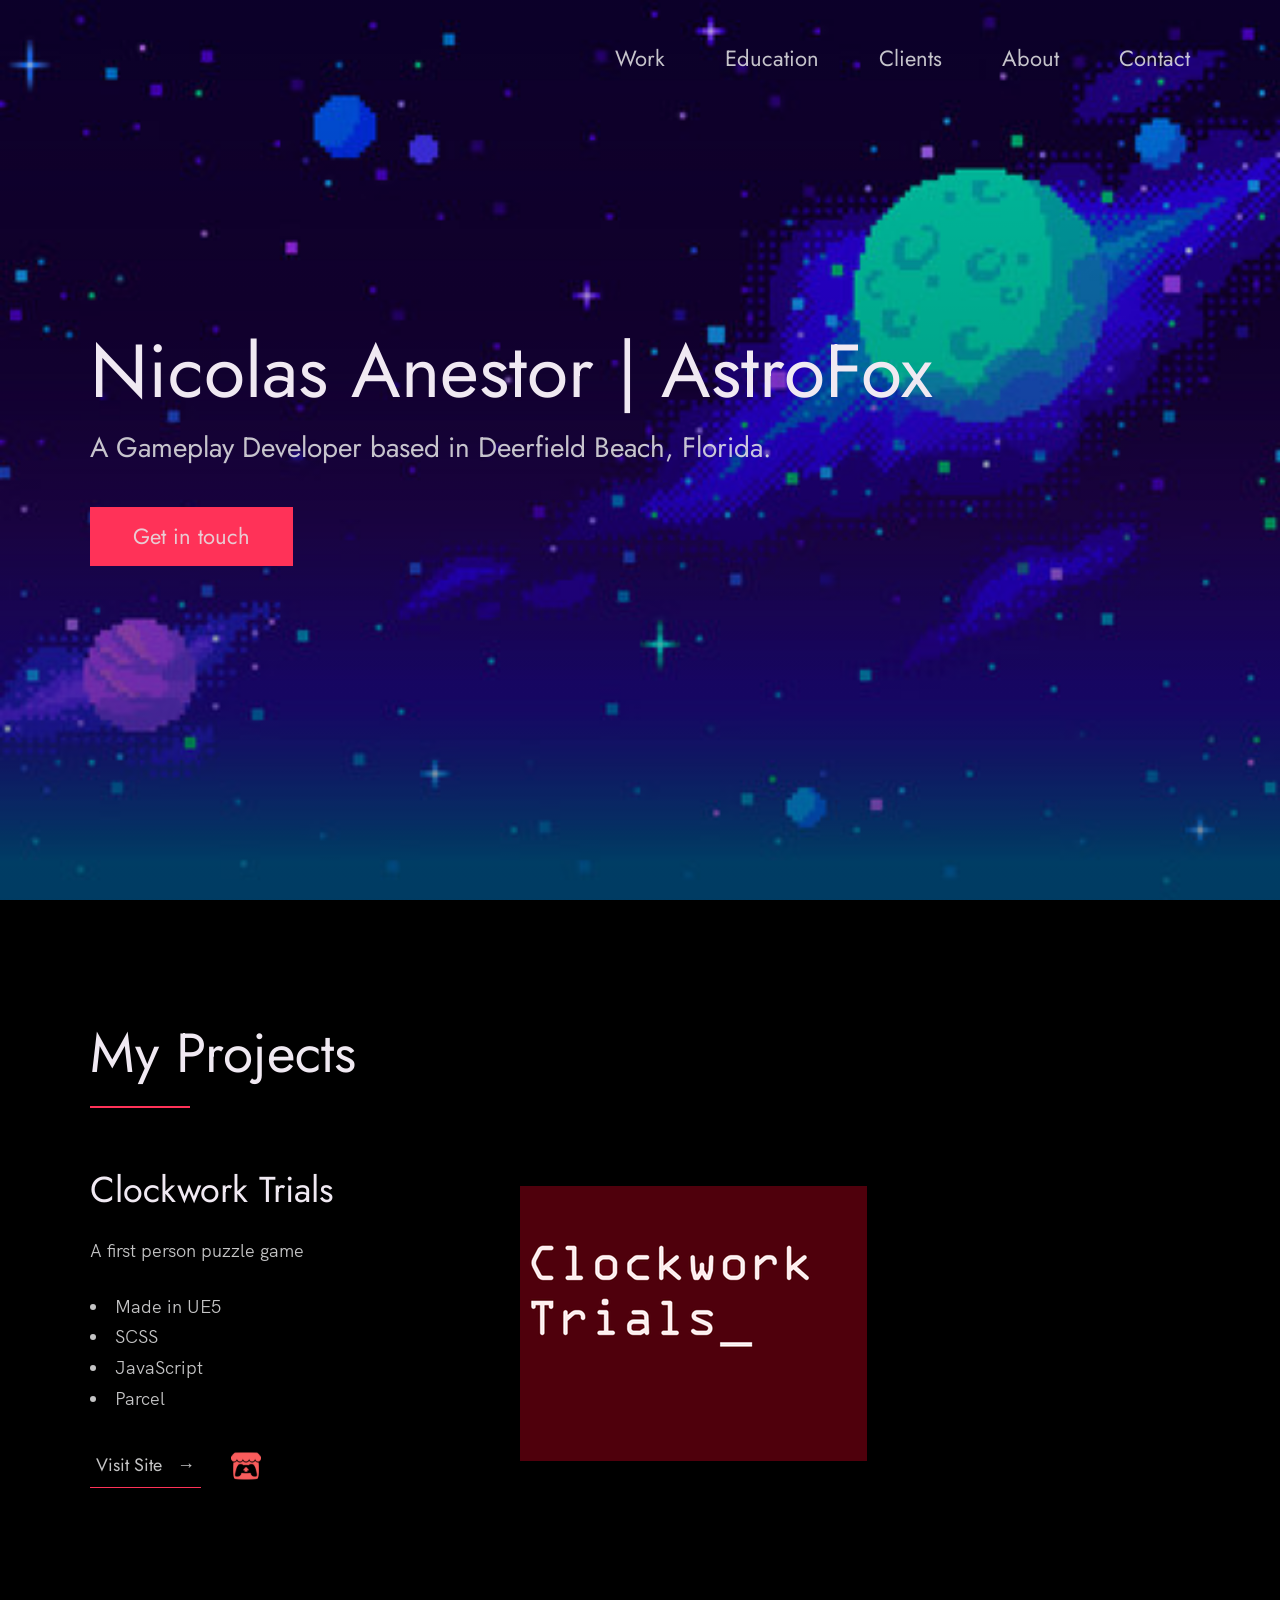
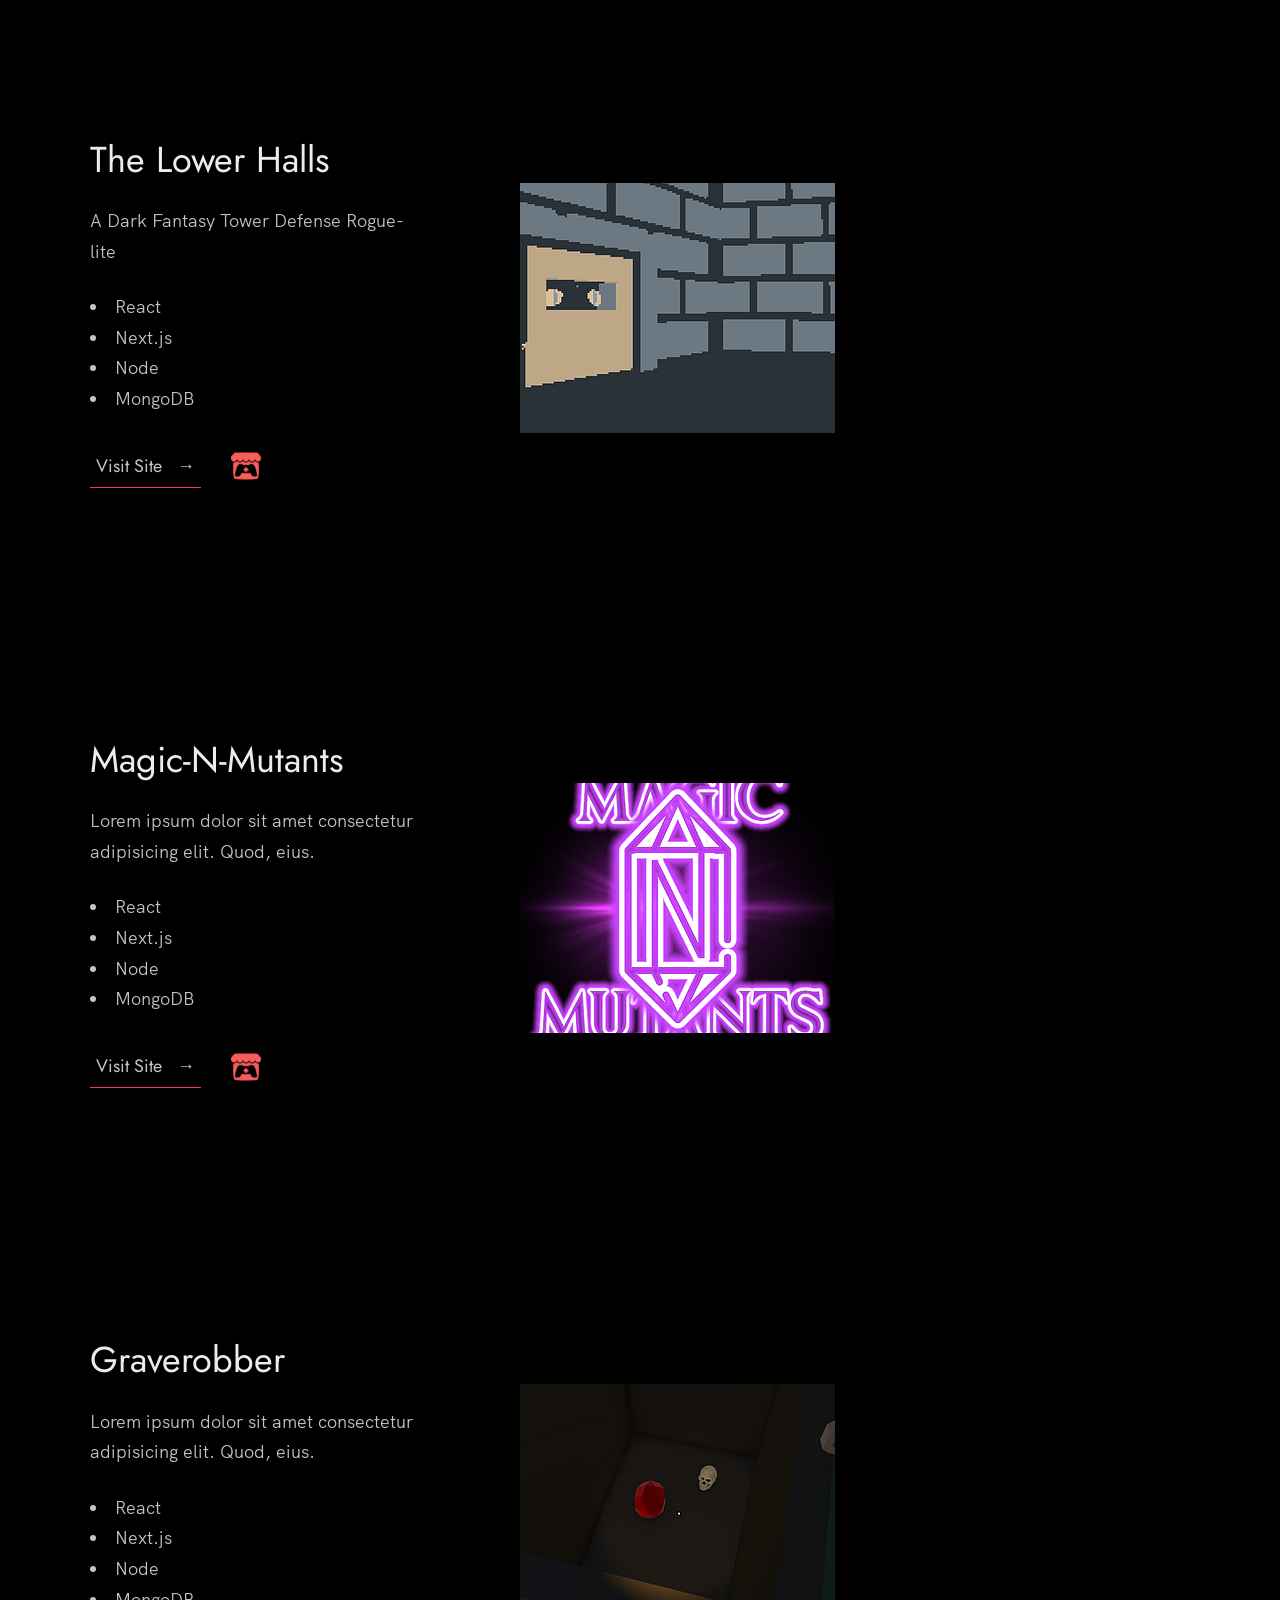
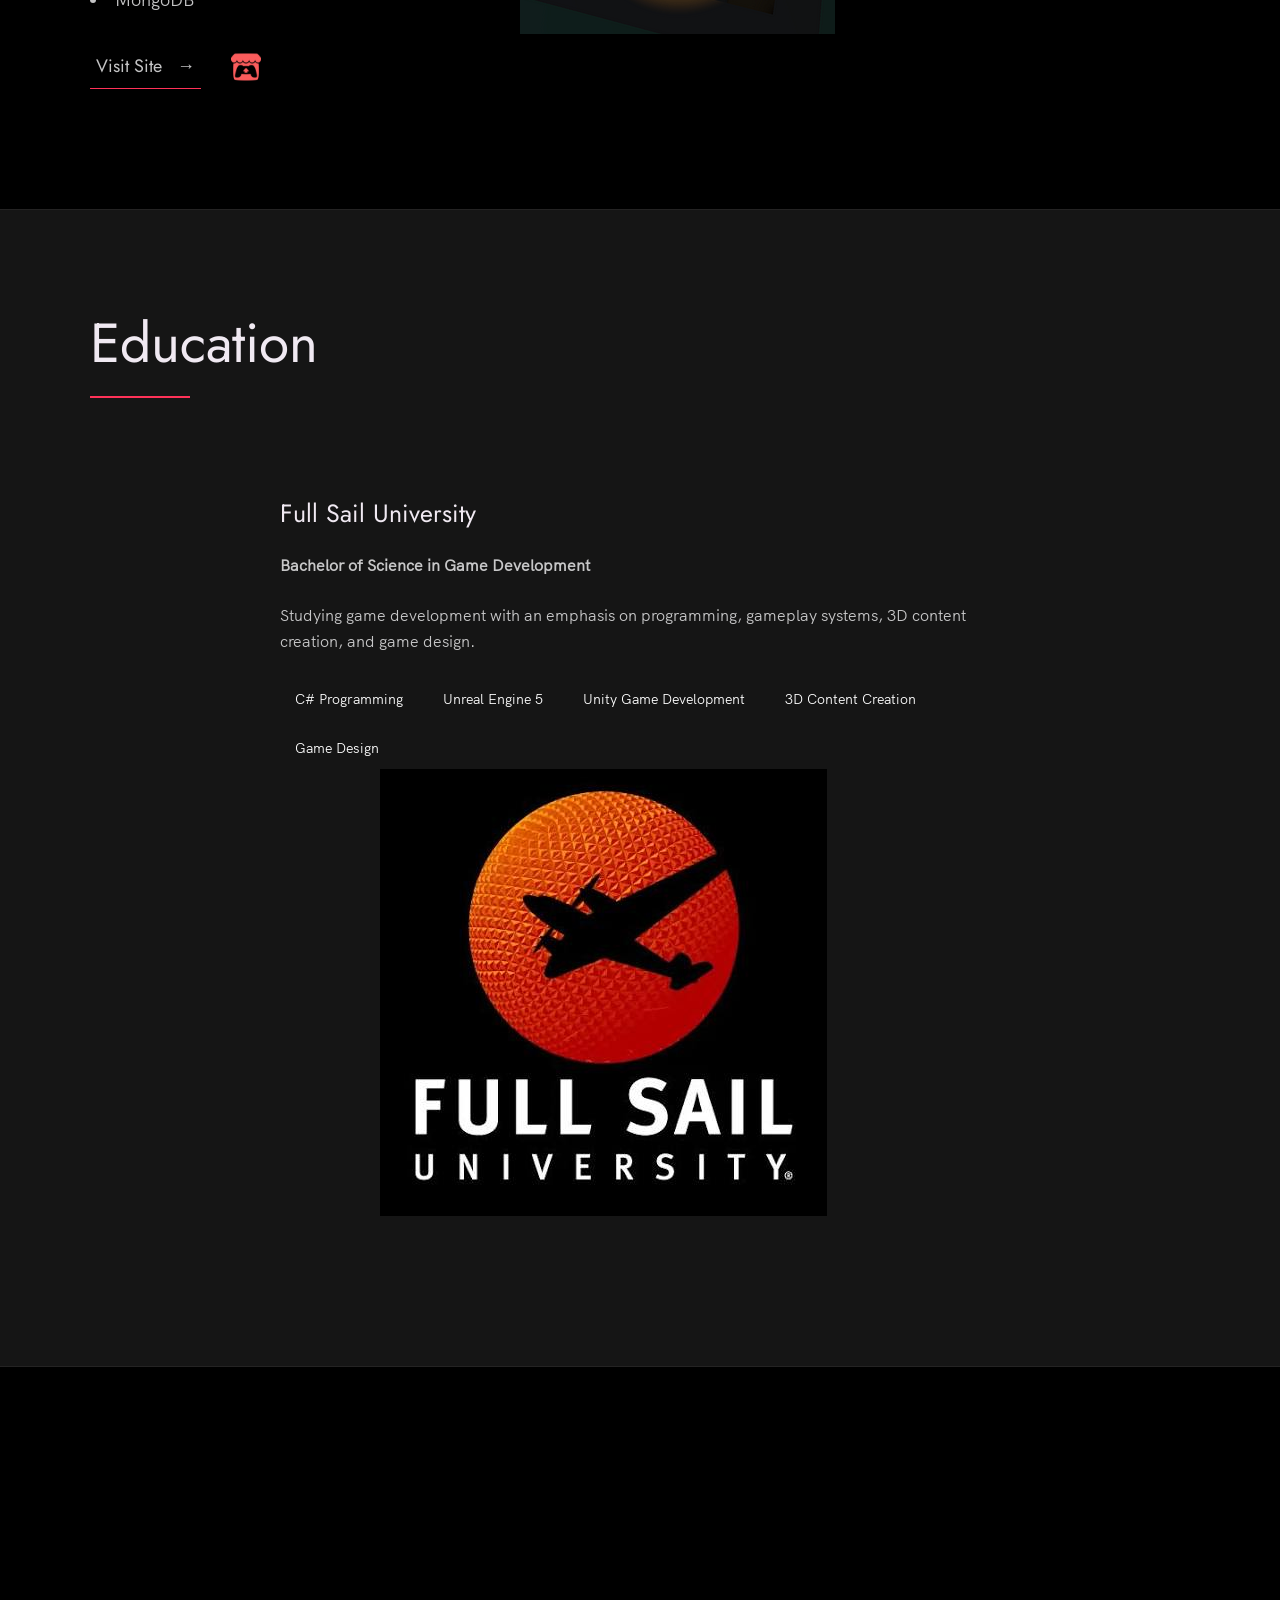
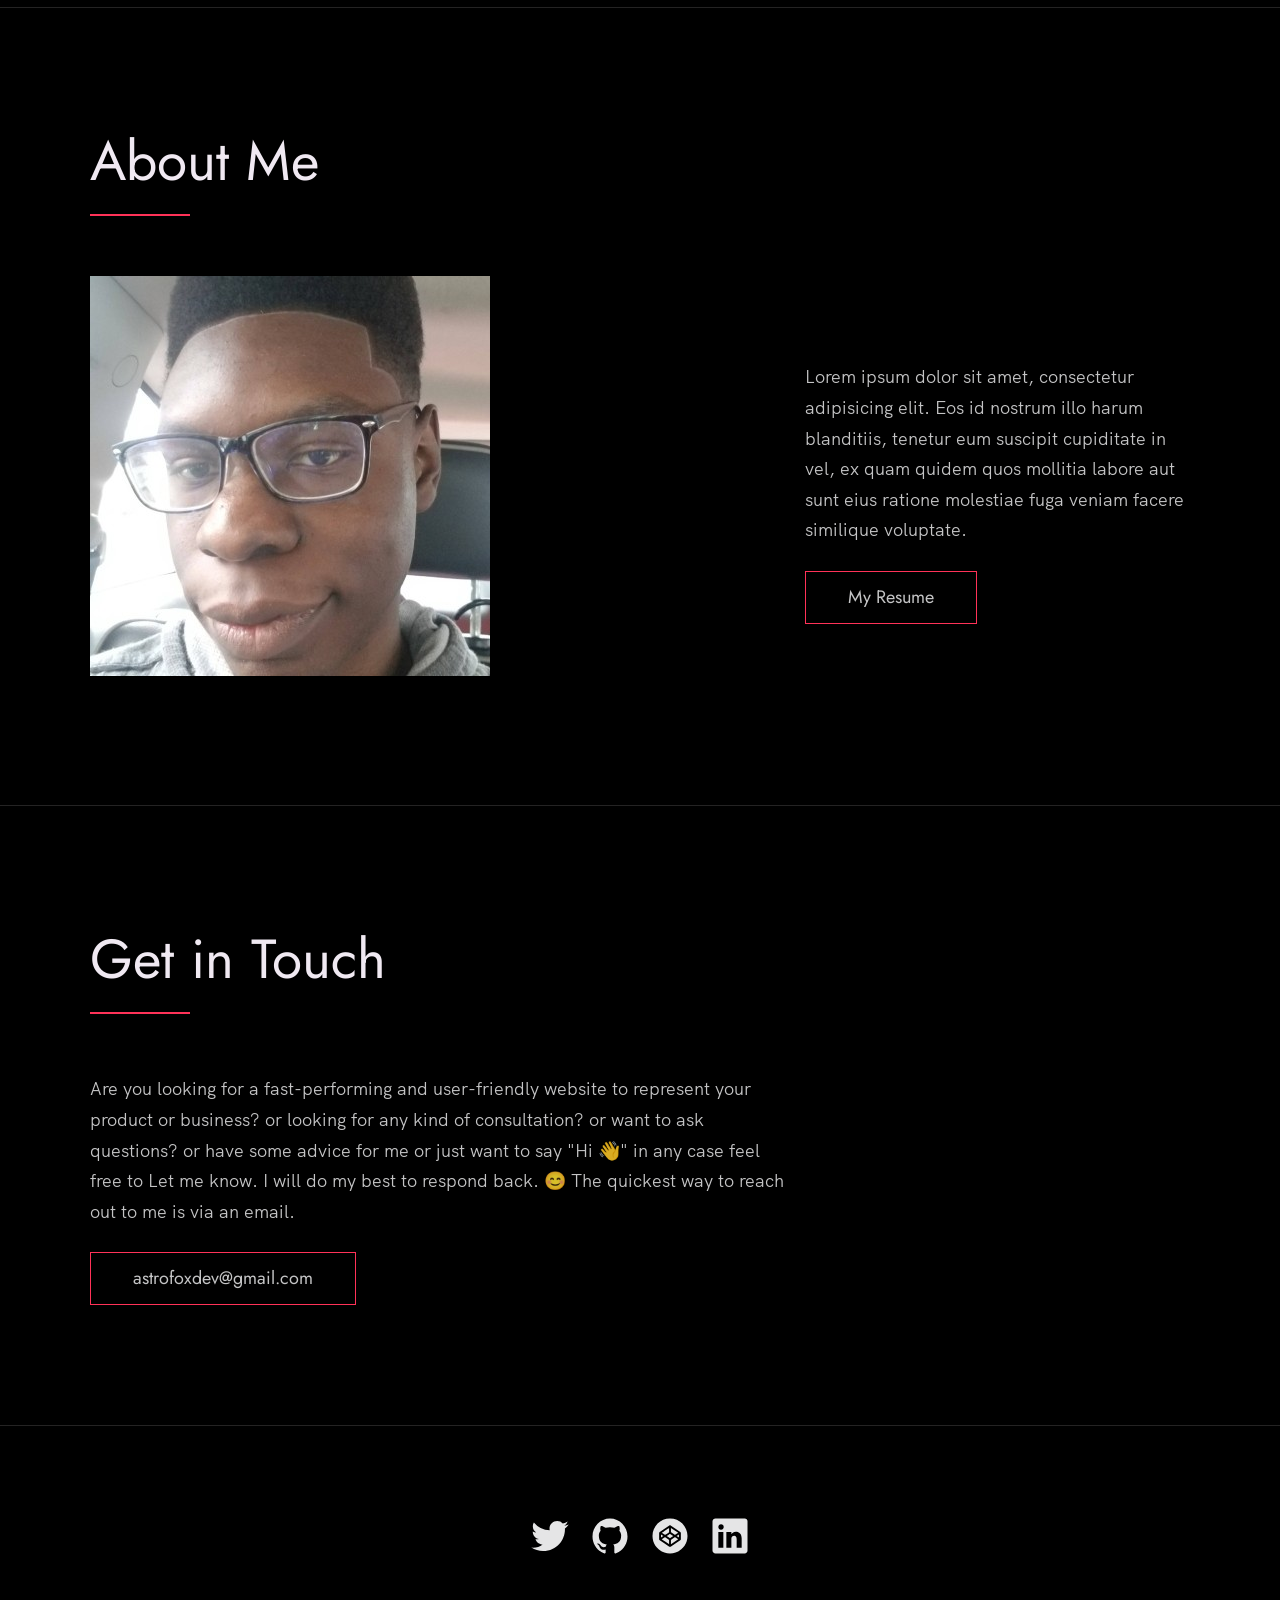
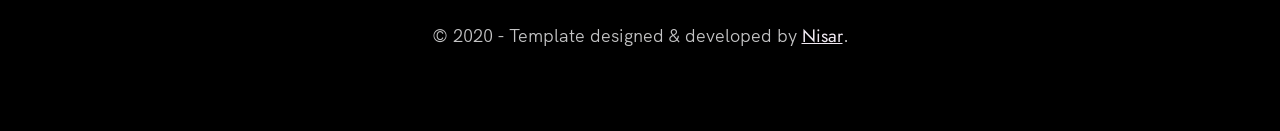
<file: index.html>
<!-- 
  Hello 😊.

  This template is designed and developed by Nisar Hassan Naqvi
  for anyone to use for free or customize the way they like.

  Github Repo: https://github.com/nisarhassan12/portfolio-template/
  My Website: https://nisar.dev

  For business & inquires, contact me => syednisarhassan12@gmail.com
-->

<!--
  Follow the instructions written in comments to create your stunning portfolio
-->

<!DOCTYPE html>
<html lang="en">

<head>
  <meta charset="UTF-8" />
  <meta name="viewport" content="width=device-width, initial-scale=1.0" />
  <link rel="shortcut icon" type="image/png" href="./images/favicon.png" />

  <!-- Put your site title here -->
  <title>
    Nicolas Anestor (AstroFox) Resume Website
  </title>

  <meta name="description" content="Add small description of yourslef.">
  <!-- Add some coding keywords below, Ex: (React, CSS etc) -->
  <meta name="keywords" content="Put your name, skills and some coding keywords" />
  <link rel="stylesheet" href="index.css" />
</head>

<body>

  <!-- ***** Header ***** -->

  <header class="header" role="banner" id="top">
    <div class="row">
      <nav class="nav" role="navigation">
        <ul class="nav__items">
          <li class="nav__item"><a href="#work" class="nav__link">Work</a></li>
          <li class="nav__item"><a href="#education" class="nav__link">Education</a></li>
          <li class="nav__item"><a href="#clients" class="nav__link">Clients</a></li>
          <li class="nav__item">
            <a href="#about" class="nav__link">About</a>
          </li>
          <li class="nav__item">
            <a href="#contact" class="nav__link">Contact</a>
          </li>
        </ul>
      </nav>
    </div>
    <div class="header__text-box row">
      <div class="header__text">
        <h1 class="heading-primary">
          <!-- Replace the following name with your name -->
          <span>Nicolas Anestor | AstroFox</span>
        </h1>
        <!-- Put a small paragraph about yourself -->
        <p>A Gameplay Developer based in Deerfield Beach, Florida.</p>
        <a href="#contact" class="btn btn--pink">Get in touch</a>
      </div>
    </div>
  </header>

  <main role="main">

    <!-- ***** Work ***** -->

    <section class="work" id="work">
      <div class="row">
        <h2>My Projects</h2>
        <div class="work__boxes">

          <!-- Each div with the work__box class is a project. -->

          <div class="work__box">
            <div class="work__text">
              <h3>Clockwork Trials</h3>
              <p>
                A first person puzzle game
              </p>
              <ul class="work__list">
                <li>Made in UE5</li>
                <li>SCSS</li>
                <li>JavaScript</li>
                <li>Parcel</li>
              </ul>

              <div class="work__links">
                <a href="https://keithjanish04.itch.io/clockwork-trials" target="_blank" class="link__text">
                  Visit Site <span>&rarr;</span>
                </a>
                <a href="https://keithjanish04.itch.io/clockwork-trials" title="View Source Code" target="_blank">
                  <img src="./images/itchdotio.png" class="work__code" alt="GitHub">
                </a>
              </div>
            </div>
            <div class="work__image-box">
              <img src="./images/ClockworkTrialsLogo.png" class="work__image" alt="Project 1" />
            </div>
          </div>

          <div class="work__box">
            <div class="work__text">
              <h3>The Lower Halls</h3>
              <p>
                A Dark Fantasy Tower Defense Rogue-lite
              </p>
              <ul class="work__list">
                <li>React</li>
                <li>Next.js</li>
                <li>Node</li>
                <li>MongoDB</li>
              </ul>

              <div class="work__links">
                <a href="https://keithjanish04.itch.io/the-lower-halls" class="link__text">
                  Visit Site <span>&rarr;</span>
                </a>
                <a href="#">
                  <img src="./images/itchdotio.png" class="work__code" title="View Source Code" alt="GitHub">
                </a>
              </div>
            </div>
            <div class="work__image-box">
              <img src="./images/TheLowerHalls.png" class="work__image" alt="Project 1" />
            </div>
          </div>

          <div class="work__box">
            <div class="work__text">
              <h3>Magic-N-Mutants</h3>
              <p>
                Lorem ipsum dolor sit amet consectetur adipisicing elit. Quod,
                eius.
              </p>
              <ul class="work__list">
                <li>React</li>
                <li>Next.js</li>
                <li>Node</li>
                <li>MongoDB</li>
              </ul>

              <div class="work__links">
                <a href="https://snedbad.itch.io/magic-n-mutants" class="link__text">
                  Visit Site <span>&rarr;</span>
                </a>
                <a href="#">
                  <img src="./images/itchdotio.png" class="work__code" title="View Source Code" alt="GitHub">
                </a>
              </div>
            </div>
            <div class="work__image-box">
              <img src="./images/MagicNMutants.png" class="work__image" alt="Project 3" />
            </div>

            
          </div>

          <div class="work__box">
            <div class="work__text">
              <h3>Graverobber</h3>
              <p>
                Lorem ipsum dolor sit amet consectetur adipisicing elit. Quod,
                eius.
              </p>
              <ul class="work__list">
                <li>React</li>
                <li>Next.js</li>
                <li>Node</li>
                <li>MongoDB</li>
              </ul>

              <div class="work__links">
                <a href="https://itch.io/jam/full-sail-university-dotd-jam/rate/3989853" class="link__text">
                  Visit Site <span>&rarr;</span>
                </a>
                <a href="#">
                  <img src="./images/itchdotio.png" class="work__code" title="View Source Code" alt="GitHub">
                </a>
              </div>
            </div>
            <div class="work__image-box">
              <img src="./images/GraveRobber.png" class="work__image" alt="Project 3" />
            </div>

            
          </div>
          
          
        </div>
      </div>
    </section>

    <!-- ***** Education ***** -->

<section class="education" id="education">
  <div class="row">
    <h2>Education</h2>

    <div class="education__box">
      <div class="education__text">
        <h3>Full Sail University</h3>
        <p class="education__degree">
          Bachelor of Science in Game Development
        </p>

        <p>
          Studying game development with an emphasis on programming,
          gameplay systems, 3D content creation, and game design.
        </p>

        <ul class="education__list">
          <li>C# Programming</li>
          <li>Unreal Engine 5</li>
          <li>Unity Game Development</li>
          <li>3D Content Creation</li>
          <li>Game Design</li>
        </ul>
        <div class="work__image-box">
              <img src="./images/FullSailLogo.jpg" class="work__image" alt="Project 3" />
            </div>
      </div>
    </div>
    

  </div>
</section>

    <!-- ***** Clients ***** -->
    
    <section class="client" id="clients">
      <!--
      <div class="row">
        <h2>Clients</h2>
        <div class="client__logos">
          <!-- Add logos of the clients or companies you'have worked with. -->
          <!--img src="./images/ronjones.png" class="client__logo" alt="Company 2" />
          <!img src="./images/goldengrid.png" class="client__logo" alt="Company 3" />
          <!img src="./images/bullseye.png" class="client__logo" alt="Company 1" />
          <!img src="./images/mighty-furnitures.png" class="client__logo" alt="Company 1" />
          <!img src="./images/fastlane.png" class="client__logo" alt="Company 3" />
          <!img src="./images/chippy.png" class="client__logo" alt="Company 1" />
        </div>
      </div>
    -->
    </section>

    <!-- ***** About ***** -->

    <section class="about" id="about">
      <div class="row">
        <h2>About Me</h2>
        <div class="about__content">
          <div class="about__text">
            <!-- Replace the below paragraph with info about yourself -->
            <p>
              Lorem ipsum dolor sit amet, consectetur adipisicing elit. Eos id
              nostrum illo harum blanditiis, tenetur eum suscipit cupiditate
              in vel, ex quam quidem quos mollitia labore aut sunt eius
              ratione molestiae fuga veniam facere similique voluptate.
            </p>
            <!-- Provide a link to your resume -->
            <a href="#" class="btn">My Resume</a>
          </div>

          <div class="about__photo-container">
            <!-- Add a nice photo of yourself -->
            <img class="about__photo" src="./images/NicolasAnestor.jpg" alt="" />
          </div>
        </div>
      </div>
    </section>
  </main>

  <!-- ***** Contact ***** -->

  <section class="contact" id="contact">
    <div class="row">
      <h2>Get in Touch</h2>
      <div class="contact__info">
        <p>
          Are you looking for a fast-performing and user-friendly website to
          represent your product or business? or looking for any kind of
          consultation? or want to ask questions? or have some advice for me
          or just want to say "Hi 👋" in any case feel free to Let me know. I
          will do my best to respond back. 😊 The quickest way to reach out to
          me is via an email.
        </p>
        <!-- Replace the email with yours -->
        <a href="mailto:astrofoxdev@gmail.com" class="btn">astrofoxdev@gmail.com</a>
      </div>
    </div>
  </section>

  <!-- ***** Footer ***** -->

  <footer role="contentinfo" class="footer">
    <div class="row">
      <!-- Update the links to point to your accounts -->
      <ul class="footer__social-links">
        <li class="footer__social-link-item">
          <a href="https://placeholdmon.vercel.app/" title="Link to Twitter Profile">
            <img src="./images/twitter.svg" class="footer__social-image" alt="Twitter">
          </a>
        </li>
        <li class="footer__social-link-item">
          <a href="https://github.com/BrokenFaxMachine" title="Link to Github Profile">
            <img src="./images/github.svg" class="footer__social-image" alt="Github">
          </a>
        </li>
        <li class="footer__social-link-item">
          <a href="https://placeholdmon.vercel.app/" title="Link to Codepen Profile">
            <img src="./images/codepen.svg" class="footer__social-image" alt="Codepen">
          </a>
        </li>
        <li class="footer__social-link-item">
          <a href=https://www.linkedin.com/in/nicolas-anestor-910415341/">
            <img src="./images/linkedin.svg" title="Link to Linkedin Profile" class="footer__social-image" alt="Linkedin">
          </a>
        </li>
      </ul>

      <!-- If you give me some credit by keeping the below paragraph, will be huge for me 😊 Thanks. -->
      <p>
        &copy; 2020 - Template designed & developed by <a href="https://nisar.dev" class="link">Nisar</a>.
      </p>
      <div class="footer__github-buttons">
        <iframe
          src="https://ghbtns.com/github-btn.html?user=nisarhassan12&repo=portfolio-template&type=watch&count=true"
          frameborder="0" scrolling="0" width="170" height="20" title="Watch Portfolio Template on GitHub">
        </iframe>
      </div>
    </div>
  </footer>

  <a href="#top" class="back-to-top" title="Back to Top">
    <img src="./images/arrow-up.svg" alt="Back to Top" class="back-to-top__image"/>
  </a>
  <script src="./index.js"></script>
</body>

</html>
</file>
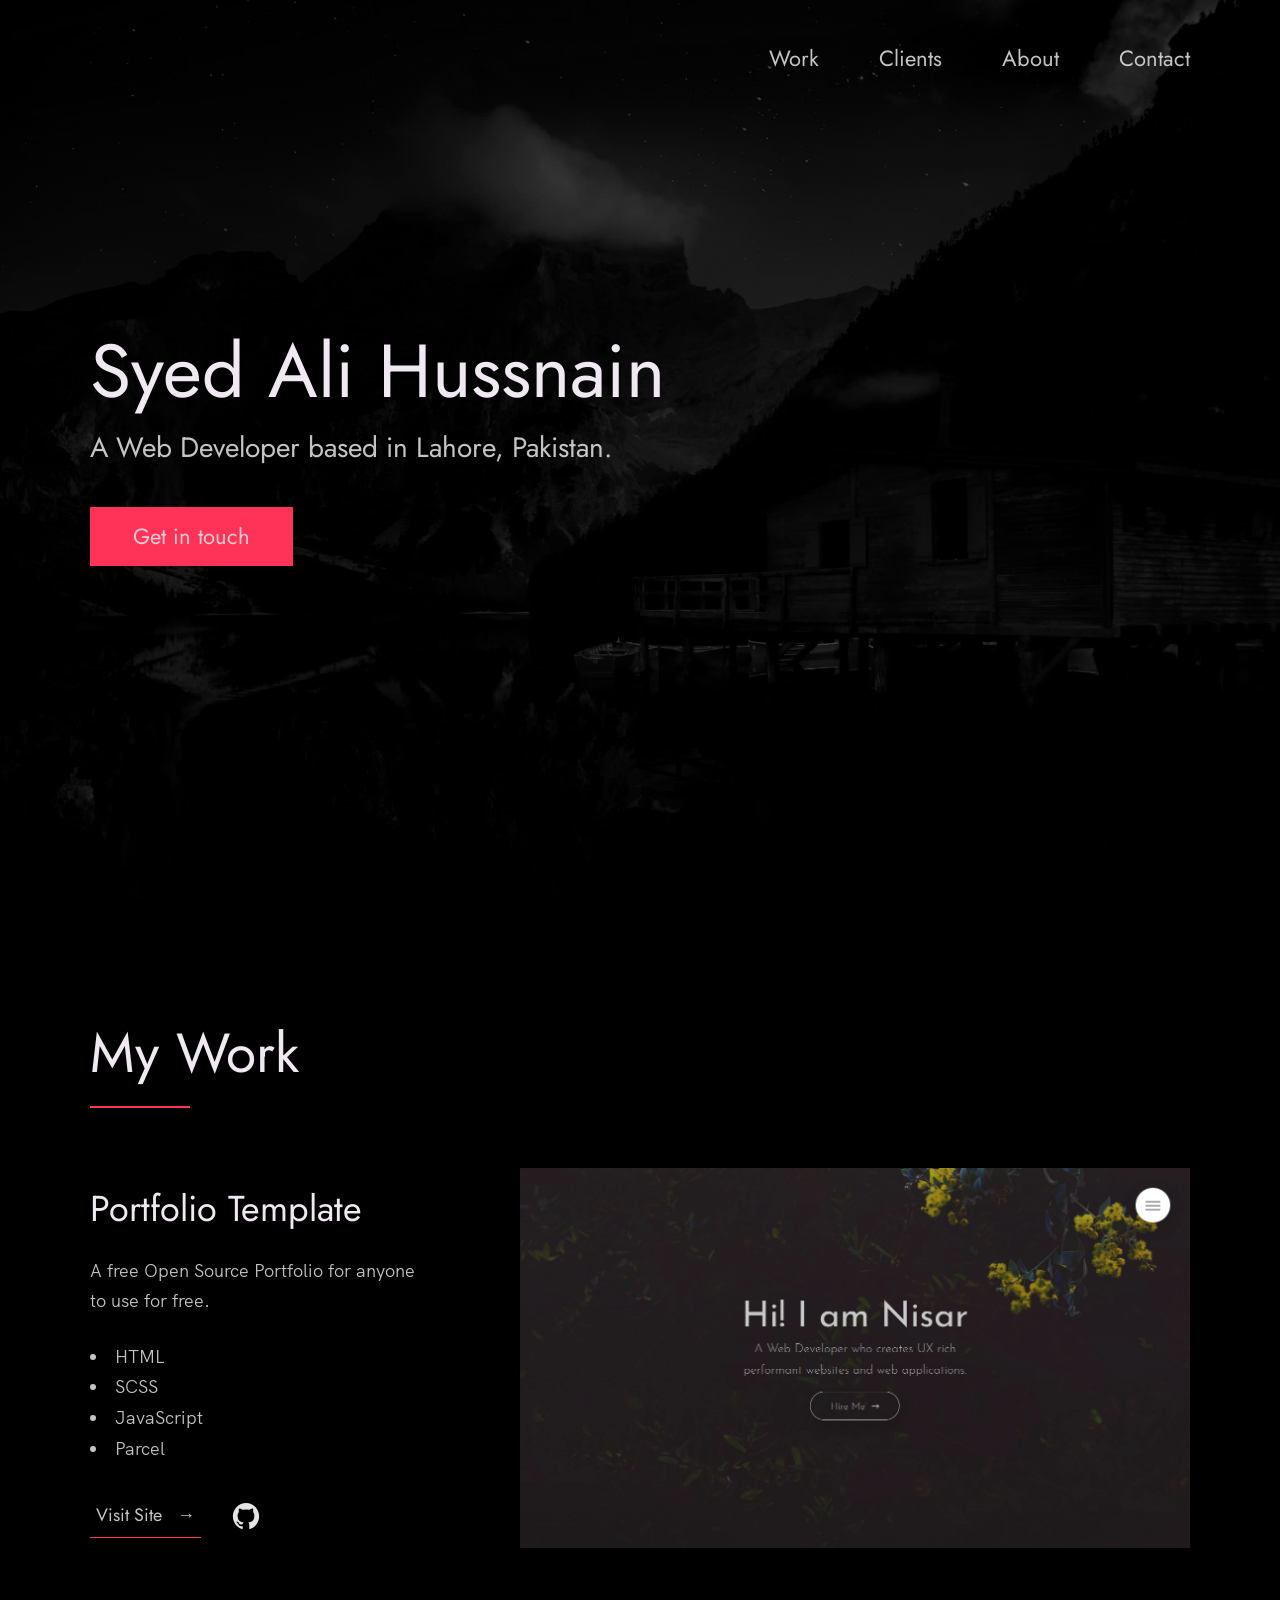
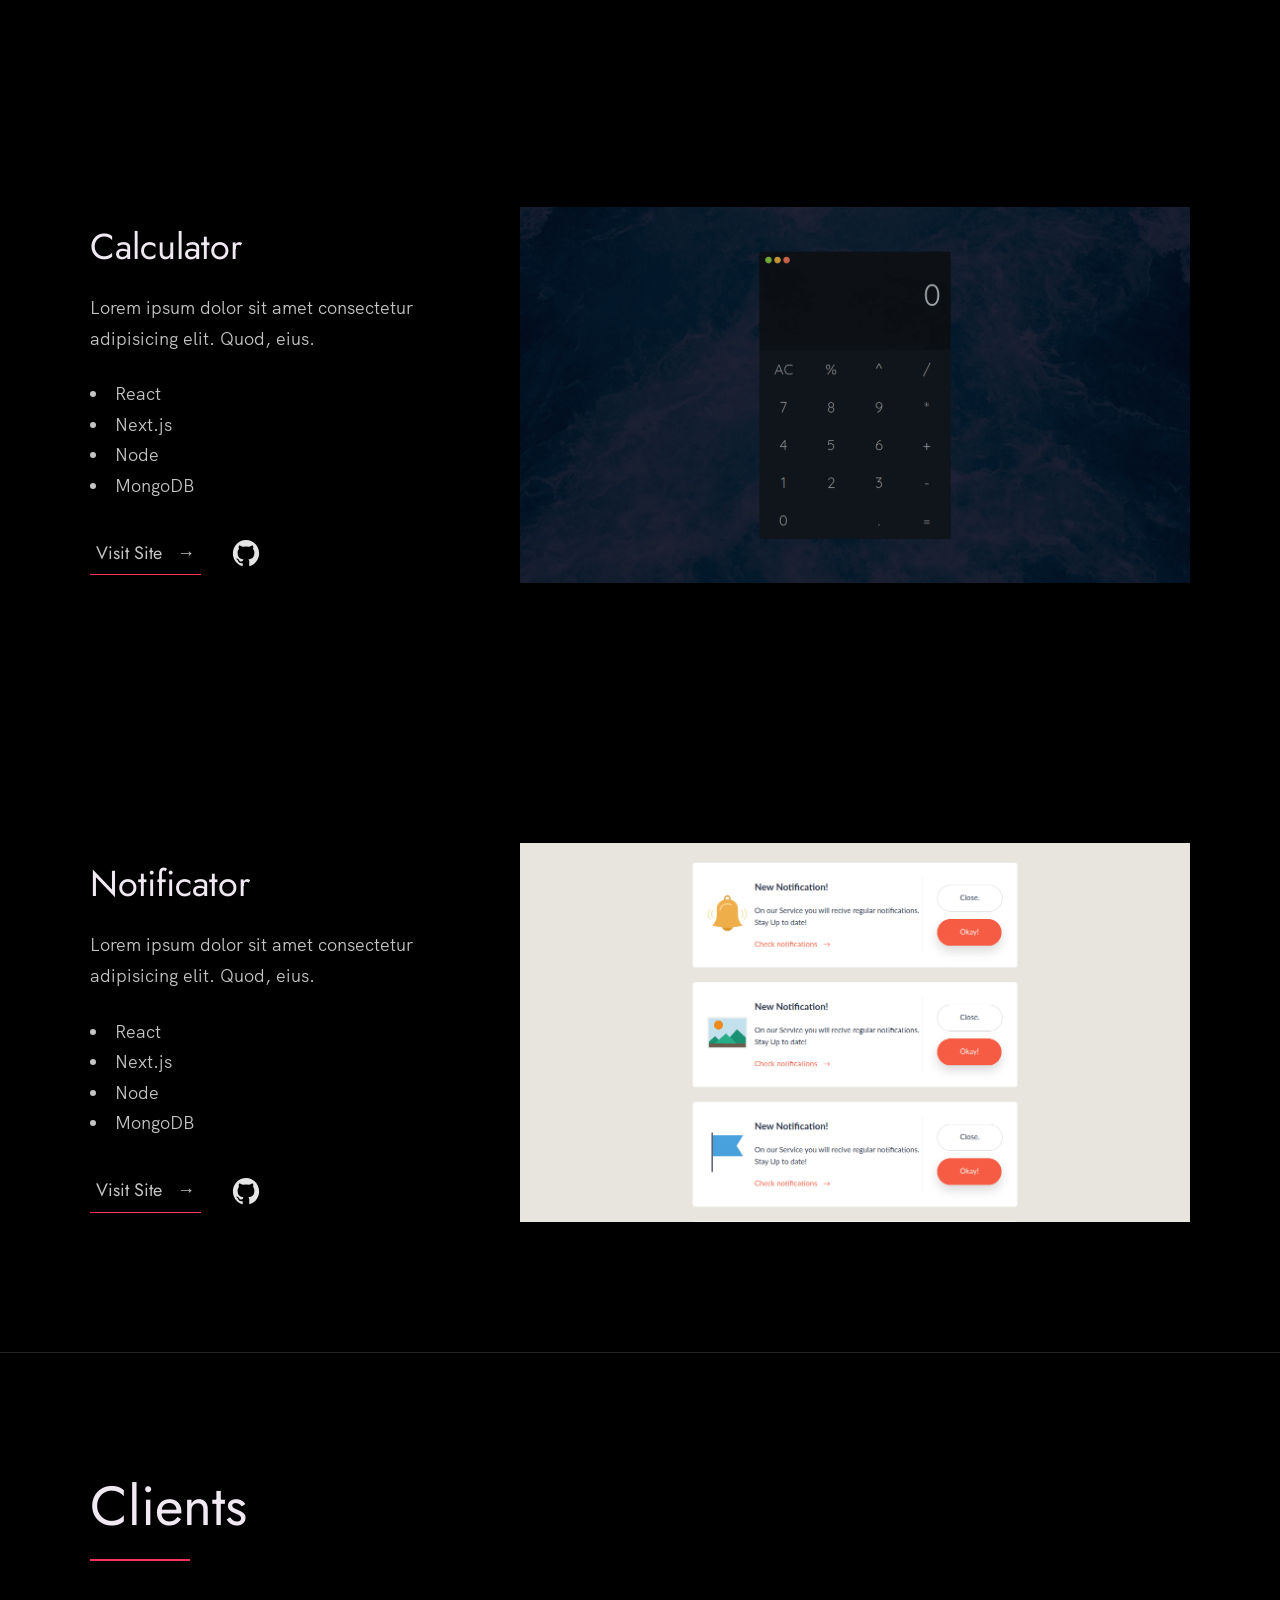
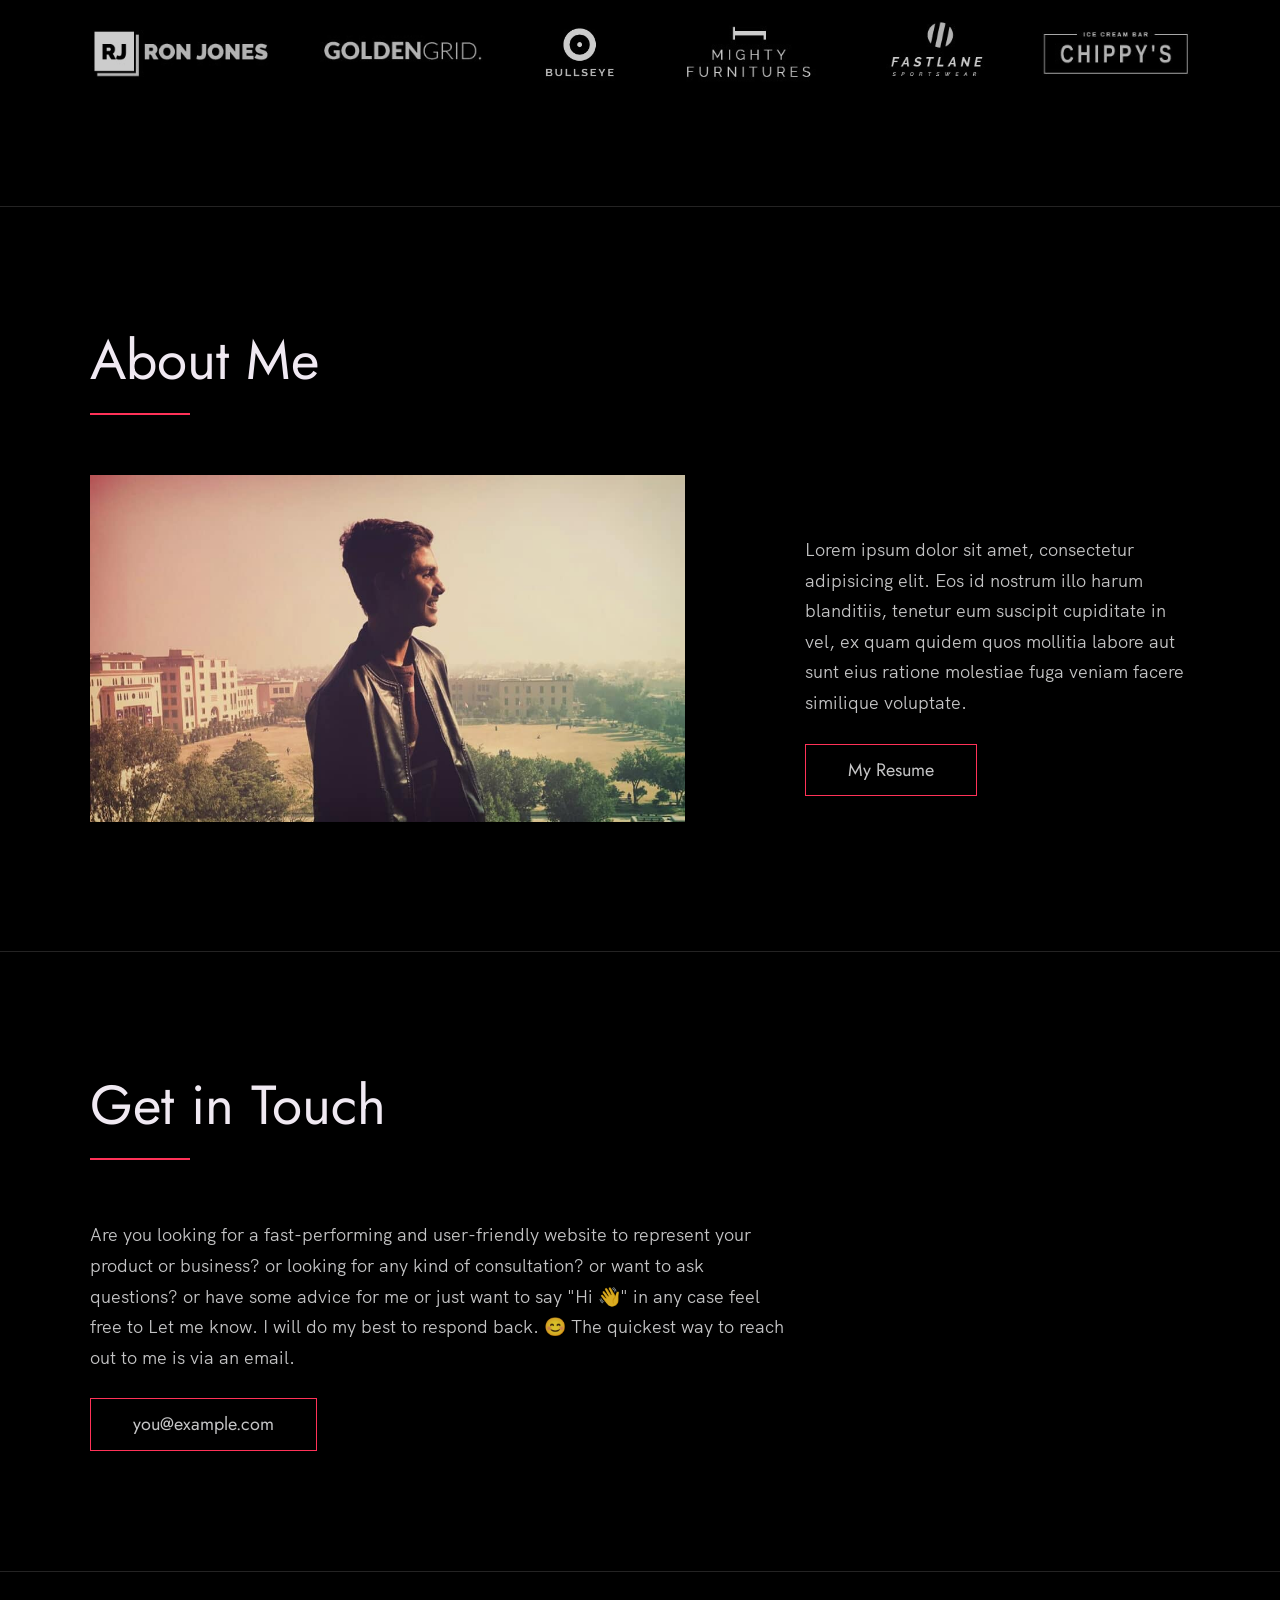
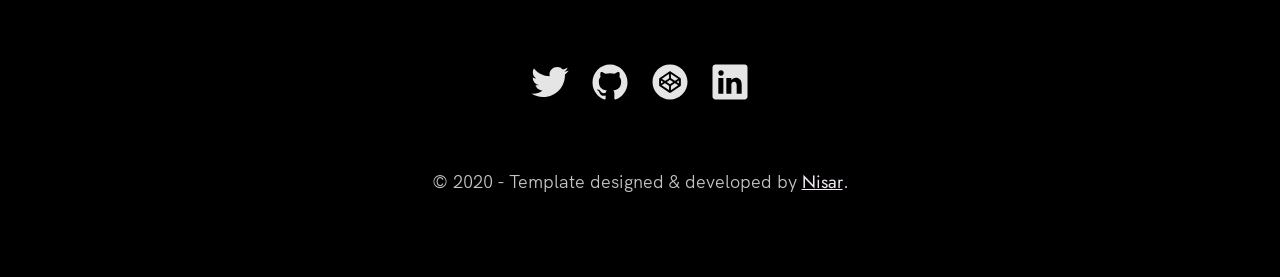
<file: portfolio-template-master/index.html>
<!-- 
  Hello 😊.

  This template is designed and developed by Nisar Hassan Naqvi
  for anyone to use for free or customize the way they like.

  Github Repo: https://github.com/nisarhassan12/portfolio-template/
  My Website: https://nisar.dev

  For business & inquires, contact me => syednisarhassan12@gmail.com
-->

<!--
  Follow the instructions written in comments to create your stunning portfolio
-->

<!DOCTYPE html>
<html lang="en">

<head>
  <meta charset="UTF-8" />
  <meta name="viewport" content="width=device-width, initial-scale=1.0" />
  <link rel="shortcut icon" type="image/png" href="./images/favicon.png" />

  <!-- Put your site title here -->
  <title>
    Nicolas Anestor (AstroFox) | A Web Developer based in Lahore, Pakistan.
  </title>

  <meta name="description" content="Add small description of yourslef.">
  <!-- Add some coding keywords below, Ex: (React, CSS etc) -->
  <meta name="keywords" content="Put your name, skills and some coding keywords" />
  <link rel="stylesheet" href="index.css" />
</head>

<body>

  <!-- ***** Header ***** -->

  <header class="header" role="banner" id="top">
    <div class="row">
      <nav class="nav" role="navigation">
        <ul class="nav__items">
          <li class="nav__item"><a href="#work" class="nav__link">Work</a></li>
          <li class="nav__item"><a href="#clients" class="nav__link">Clients</a></li>
          <li class="nav__item">
            <a href="#about" class="nav__link">About</a>
          </li>
          <li class="nav__item">
            <a href="#contact" class="nav__link">Contact</a>
          </li>
        </ul>
      </nav>
    </div>
    <div class="header__text-box row">
      <div class="header__text">
        <h1 class="heading-primary">
          <!-- Replace the following name with your name -->
          <span>Syed Ali Hussnain</span>
        </h1>
        <!-- Put a small paragraph about yourself -->
        <p>A Web Developer based in Lahore, Pakistan.</p>
        <a href="#contact" class="btn btn--pink">Get in touch</a>
      </div>
    </div>
  </header>

  <main role="main">

    <!-- ***** Work ***** -->

    <section class="work" id="work">
      <div class="row">
        <h2>My Work</h2>
        <div class="work__boxes">

          <!-- Each div with the work__box class is a project. -->

          <div class="work__box">
            <div class="work__text">
              <h3>Portfolio Template</h3>
              <p>
                A free Open Source Portfolio for anyone to use for free.
              </p>
              <ul class="work__list">
                <li>HTML</li>
                <li>SCSS</li>
                <li>JavaScript</li>
                <li>Parcel</li>
              </ul>

              <div class="work__links">
                <a href="https://nisar.surge.sh" target="_blank" class="link__text">
                  Visit Site <span>&rarr;</span>
                </a>
                <a href="https://github.com/nisarhassan12/portfolio" title="View Source Code" target="_blank">
                  <img src="./images/github.svg" class="work__code" alt="GitHub">
                </a>
              </div>
            </div>
            <div class="work__image-box">
              <img src="./images/project-1.png" class="work__image" alt="Project 1" />
            </div>
          </div>

          <div class="work__box">
            <div class="work__text">
              <h3>Calculator</h3>
              <p>
                Lorem ipsum dolor sit amet consectetur adipisicing elit. Quod,
                eius.
              </p>
              <ul class="work__list">
                <li>React</li>
                <li>Next.js</li>
                <li>Node</li>
                <li>MongoDB</li>
              </ul>

              <div class="work__links">
                <a href="#" class="link__text">
                  Visit Site <span>&rarr;</span>
                </a>
                <a href="#">
                  <img src="./images/github.svg" class="work__code" title="View Source Code" alt="GitHub">
                </a>
              </div>
            </div>
            <div class="work__image-box">
              <img src="./images/project-2.png" class="work__image" alt="Project 1" />
            </div>
          </div>

          <div class="work__box">
            <div class="work__text">
              <h3>Notificator</h3>
              <p>
                Lorem ipsum dolor sit amet consectetur adipisicing elit. Quod,
                eius.
              </p>
              <ul class="work__list">
                <li>React</li>
                <li>Next.js</li>
                <li>Node</li>
                <li>MongoDB</li>
              </ul>

              <div class="work__links">
                <a href="#" class="link__text">
                  Visit Site <span>&rarr;</span>
                </a>
                <a href="#">
                  <img src="./images/github.svg" class="work__code" title="View Source Code" alt="GitHub">
                </a>
              </div>
            </div>
            <div class="work__image-box">
              <img src="./images/project-3.png" class="work__image" alt="Project 3" />
            </div>
          </div>
        </div>
      </div>
    </section>

    <!-- ***** Clients ***** -->

    <section class="client" id="clients">
      <div class="row">
        <h2>Clients</h2>
        <div class="client__logos">
          <!-- Add logos of the clients or companies you'have worked with. -->
          <img src="./images/ronjones.png" class="client__logo" alt="Company 2" />
          <img src="./images/goldengrid.png" class="client__logo" alt="Company 3" />
          <img src="./images/bullseye.png" class="client__logo" alt="Company 1" />
          <img src="./images/mighty-furnitures.png" class="client__logo" alt="Company 1" />
          <img src="./images/fastlane.png" class="client__logo" alt="Company 3" />
          <img src="./images/chippy.png" class="client__logo" alt="Company 1" />
        </div>
      </div>
    </section>

    <!-- ***** About ***** -->

    <section class="about" id="about">
      <div class="row">
        <h2>About Me</h2>
        <div class="about__content">
          <div class="about__text">
            <!-- Replace the below paragraph with info about yourself -->
            <p>
              Lorem ipsum dolor sit amet, consectetur adipisicing elit. Eos id
              nostrum illo harum blanditiis, tenetur eum suscipit cupiditate
              in vel, ex quam quidem quos mollitia labore aut sunt eius
              ratione molestiae fuga veniam facere similique voluptate.
            </p>
            <!-- Provide a link to your resume -->
            <a href="#" class="btn">My Resume</a>
          </div>

          <div class="about__photo-container">
            <!-- Add a nice photo of yourself -->
            <img class="about__photo" src="./images/syed-ali-hussnain.jpg" alt="" />
          </div>
        </div>
      </div>
    </section>
  </main>

  <!-- ***** Contact ***** -->

  <section class="contact" id="contact">
    <div class="row">
      <h2>Get in Touch</h2>
      <div class="contact__info">
        <p>
          Are you looking for a fast-performing and user-friendly website to
          represent your product or business? or looking for any kind of
          consultation? or want to ask questions? or have some advice for me
          or just want to say "Hi 👋" in any case feel free to Let me know. I
          will do my best to respond back. 😊 The quickest way to reach out to
          me is via an email.
        </p>
        <!-- Replace the email with yours -->
        <a href="mailto:you@example.com" class="btn">you@example.com</a>
      </div>
    </div>
  </section>

  <!-- ***** Footer ***** -->

  <footer role="contentinfo" class="footer">
    <div class="row">
      <!-- Update the links to point to your accounts -->
      <ul class="footer__social-links">
        <li class="footer__social-link-item">
          <a href="https://twitter.com/nisarhassan12/" title="Link to Twitter Profile">
            <img src="./images/twitter.svg" class="footer__social-image" alt="Twitter">
          </a>
        </li>
        <li class="footer__social-link-item">
          <a href="https://github.com/nisarhassan12/" title="Link to Github Profile">
            <img src="./images/github.svg" class="footer__social-image" alt="Github">
          </a>
        </li>
        <li class="footer__social-link-item">
          <a href="https://codepen.io/nisar_hassan" title="Link to Codepen Profile">
            <img src="./images/codepen.svg" class="footer__social-image" alt="Codepen">
          </a>
        </li>
        <li class="footer__social-link-item">
          <a href=https://www.linkedin.com/in/nisar-hassan-naqvi-413466199/">
            <img src="./images/linkedin.svg" title="Link to Linkedin Profile" class="footer__social-image" alt="Linkedin">
          </a>
        </li>
      </ul>

      <!-- If you give me some credit by keeping the below paragraph, will be huge for me 😊 Thanks. -->
      <p>
        &copy; 2020 - Template designed & developed by <a href="https://nisar.dev" class="link">Nisar</a>.
      </p>
      <div class="footer__github-buttons">
        <iframe
          src="https://ghbtns.com/github-btn.html?user=nisarhassan12&repo=portfolio-template&type=watch&count=true"
          frameborder="0" scrolling="0" width="170" height="20" title="Watch Portfolio Template on GitHub">
        </iframe>
      </div>
    </div>
  </footer>

  <a href="#top" class="back-to-top" title="Back to Top">
    <img src="./images/arrow-up.svg" alt="Back to Top" class="back-to-top__image"/>
  </a>
  <script src="./index.js"></script>
</body>

</html>
</file>
<file: index.css>
/* --------------------------------------- */
/* ----- Basic Setup ----- */
/* --------------------------------------- */

@font-face {
    font-family: 'Hk Grotesk';
    font-style: normal;
    font-weight: 400;
    src: url('./fonts/HKGrotesk-Regular.woff') format('woff');
}

@font-face {
    font-family: 'Jost';
    font-style: normal;
    font-weight: 400;
    src: url('./fonts/Jost-Regular.ttf') format('woff');
}

* {
    margin: 0;
    padding: 0;
    box-sizing: inherit;
}

:root {
    --font-size-small: 1.8rem;
    --font-size-normal: 2.2rem;
    --font-size-medium: 2.8rem;
    --font-size-medium-1: 3.6rem;
    --font-size-large: 5.5rem;
    --font-size-huge: 7.5rem;
    --font-stack: 'Hk Grotesk', sans-serif;

    --line-height-normal: 1.7;
    --line-height-small: 1.2;

    --black: #000;
    --pink: #ff3258;
    --white: #f0e9f2;
    --white-1: #e5e5e6da;


    --container-max-width: 1180px;
    --container-normal-width: 800px;
    --container-medium-width: 700px; 
    --container-small-width: 500px;

    --gutter-huge: 12rem;
    --gutter-medium: 6rem;
    --gutter-normal: 3rem;
    --gutter-small-1: 2.5rem;
    --gutter-small: 2rem;

    --border-light: 1px solid rgb(36, 35, 35);
}

html {
    font-size: 62.5%; /* (16/10)*100 = 62.5% => 1rem = 10px */
    box-sizing: border-box;
    scroll-behavior: smooth;
}

@media(max-width: 1000px) {
    html {
        font-size: 52%;
    }
}

body {
    font-size: var(--font-size-small);
    font-family: var(--font-stack);
    font-weight: 400;
    color: var(--white-1);
    line-height: var(--line-height-normal);
    background: var(--black);
    overflow-x: hidden;
}

.row {
    max-width: var(--container-max-width);
    margin: 0 auto;
}

@media(max-width: 1340px) {
    .row {
        max-width: 1100px;
    }
}

@media(max-width: 1240px) {
    .row {
        padding: 0 var(--gutter-medium);
    }
}

@media(max-width: 600px) {
    .row {
        padding: 0 var(--gutter-normal);
    }
}

@media(max-width: 600px) {
    .row {
        padding: 0 var(--gutter-small);
    }
}

section {
    padding: var(--gutter-huge) 0;
    border-bottom: var(--border-light);
}

img {
    object-fit: contain;
    max-width: 100%;
}

/* --------------------------------------- */
/* ----- Headlines and Paragraphs ----- */
/* --------------------------------------- */

h1,
h2,
h3 {
    font-family: 'Jost', sans-serif;
    font-weight: 400;
    line-height: var(--line-height-small);
    color: var(--white);
}

.heading-primary {
    line-height: 1;
    font-size: var(--font-size-huge);
    font-weight: 400;
}

@media(max-width: 900px) {
    .heading-primary {
        font-size: 6.5rem;
    }
}

h2 {
    font-size: var(--font-size-large);
    margin-bottom: var(--gutter-medium);
}

h2::after {
    content: '';
    display: block;
    height: 2px;
    width: 10rem;
    background: var(--pink);
    margin: var(--gutter-small) 0;
}

h3 {
    font-size: var(--font-size-medium-1);
    margin-bottom: var(--gutter-small);
}

@media(max-width: 500px) {
    .heading-primary {
        font-size: var(--font-size-large);
    }

    h2 {
        font-size: var(--font-size-medium-1);
    }

    h3 {
        font-size: var(--font-size-medium);
    }
}

p {
    margin: var(--gutter-small-1) 0;
}

@media(max-width: 900px) {
    p { 
        max-width: var(--container-small-width);
    }
}

/* --------------------------------------- */
/* ----- Buttons and Links ----- */
/* --------------------------------------- */

a {
    color: var(--white);
    font-weight: 400;
    font-family: 'Jost', sans-serif;
    transition: all .2s;
    outline: 2px solid transparent;
}

::-moz-focus-inner {
    border: 0;
}

button:focus,
a:focus {
    outline: 2px solid var(--pink);
}

body:not(.user-is-tabbing) button:focus,
body:not(.user-is-tabbing) a:focus {
    outline: none;
}

.link:hover {
    color: var(--pink);
}

.btn {
    position: relative;
    display: inline-block;
    padding: 1rem 4.2rem;
    text-decoration: none;
    color: inherit;
    border: 1px solid  var(--pink);
    font-weight: 400;
}

.btn:focus {
    outline: none;
}

.btn::after {
    content: '';
    display: block;
    position: absolute;
    top: 0;
    left: 0;
    right: 100%;
    background: var(--white);
    height: 100%;
    z-index: -1;
    transition: all 0.2s cubic-bezier(1, 0.68, 0.16, 0.9);
}

.btn:hover::after,
.btn:focus::after {
    right: 0;
    background: var(--pink);
}

.btn--pink {
    background: var(--pink);
    transition: all 0.2s;
}

.btn--pink::after {
    display: none;
}

.btn--pink:hover,
.btn--pink:focus {
    background: transparent;
}

.link__text {
    position: relative;
    display: inline-block;
    padding: .6rem;
    color: inherit;
    text-decoration: none;
    border-bottom: 1px solid var(--pink);
}

.link__text::after {
    content: '';
    display: block;
    position: absolute;
    top: 0;
    left: 0;
    right: 100%;
    background: var(--white);
    height: 100%;
    z-index: -1;
    transition: all 0.2s cubic-bezier(1, 0.68, 0.16, 0.9);
}

.link__text:focus {
    outline: none;
}

.link__text:hover::after,
.link__text:focus:after {
    right: 0;
    background: var(--pink);
}

.link__text span {
    padding-left: 1rem;
    font-family: sans-serif;
}

/* ----- Back to Top ----- */

.back-to-top {
    position: fixed;
    bottom: 4rem;
    right: 4rem;
    display: flex;
    justify-content: center;
    align-items: center;
    height: 5.5rem;
    width: 5.5rem;
    background-color: var(--pink);
    border-radius: 50%;
    z-index: 10;
    visibility: hidden;
    transition: all .4s;
}

.back-to-top__image {
    height: 70%;
}

@media(max-width: 900px) {
    .back-to-top {
        right: 2rem;
    }
}

@media(max-width: 500px) {
    .back-to-top {
        right: 1rem;
    }
}

/* --------------------------------------- */
/* ----- Navigation ----- */
/* --------------------------------------- */

.nav {
    display: flex;
    justify-content: flex-end;
    padding: var(--gutter-normal) 0;
}

.nav__items {
    display: flex;
    list-style: none;
}

.nav__item:not(:last-child) {
    margin-right: var(--gutter-medium);
}

@media(max-width: 500px) {
    .nav {
        justify-content: center;
    }
}

@media(max-width: 400px) {
    .nav__item:not(:last-child) {
        margin-right: var(--gutter-normal);
    }
}

@media(max-width: 300px) {
    .nav {
        font-size: var(--font-size-small);
    }
}

.nav__link {
    position: relative;
    display: inline-block;
    padding: 1rem 0;
    text-decoration: none;
    color: inherit;
    transition: all .2s;
}

.nav__link::after {
    content: '';
    position: absolute;
    bottom: 0;
    left: 0;
    right: 100%;
    display: inline-block;
    height: 1rem;
    background: var(--white);
    transition: all 0.25s cubic-bezier(1, 0.68, 0.16, 0.9);
}

.nav__link:hover {
    color: var(--pink);
}

.nav__link:hover::after {
    right: 0;
    height: 2px;
    background: var(--pink);
}

/* --------------------------------------- */
/* ----- Header ----- */
/* --------------------------------------- */

.header {
    background: linear-gradient(rgba(0,0,0, .1), rgba(0,0,0, .4)), 
        url('./images/AstroBG.jpg');
    height: 100vh;
    background-size: cover;
    background-position: center;
    background-attachment: fixed;
    font-size: var(--font-size-normal);
}

.header__text {
    position: absolute;
    top: 50%;
    transform: translateY(-50%);
}

.header__text p {
    margin: 1.5rem 0 3.5rem;
    max-width: var(--container-medium-width);
    font-family: 'Jost', sans-serif;
    font-size: var(--font-size-medium);
}

@media(max-width: 500px) {
    .header {
        text-align: center;
    }

    .header__text p {
        transform: scale(.8);
    }
}

/* --------------------------------------- */
/* ----- Work ----- */
/* --------------------------------------- */

.work__box {
    display: flex;
    align-items: center;
}

@media(max-width: 900px) {
    .work__box {
        align-items: initial;
        flex-direction: column-reverse;
    }
}

.work__box:not(:last-child) {
    margin-bottom: 25rem;
}

@media(max-width: 500px) {
    .work__box:not(:last-child) {
        margin-bottom: 20rem;
    }
}

.work__links {
    display: flex;
    align-items: center;
}

.work__text {
    flex: 0 0 30%;
}

.work__list {
    /* list-style-type: square; */
    list-style-position: inside;
    margin-bottom: var(--gutter-normal);
}

.work__code {
    display: block;
    height: 3rem;
    margin-left: var(--gutter-normal);
    transition: all .3s;
}

.work__code:hover {
    transform: scale(1.2);
}

.work__image-box {
    margin-bottom: var(--gutter-normal);
}

@media(min-width: 901px) {
    .work__image-box {
        flex: 1;
        margin: 0 0 0 10rem;
    }
}

@media(max-width: 900px) {
    .work__code {
        height: 4rem;
    }
}

/* ***** Education ***** */

.education {
  background-color: #151515;
  padding: 10rem 0;
}

.education__box {
  background-color: var(--light-grey);
  padding: 4rem;
  border-radius: 5px;
  max-width: 80rem;
  margin: 0 auto;
}

.education__text h3 {
  font-size: 2.5rem;
  margin-bottom: 1rem;
}

.education__degree {
  font-size: 1.8rem;
  font-weight: bold;
  margin-bottom: 2rem;
}

.education__text p {
  font-size: 1.6rem;
  line-height: 1.6;
}

.education__list {
  display: flex;
  flex-wrap: wrap;
  gap: 1rem;
  margin-top: 2rem;
  list-style: none;
}

.education__list li {
  background-color: var(--dark-blue);
  color: white;
  padding: 0.8rem 1.5rem;
  border-radius: 5px;
  font-size: 1.4rem;
}

/* --------------------------------------- */
/* ----- Clients ----- */
/* --------------------------------------- */

.client__logos {
    display: flex;
    justify-content: space-between;
    filter: invert(100%) grayscale(100%) opacity(.8);
}

.client__logo {
    height: 6.5rem;
    max-width: 18rem;
}

@media(max-width: 1240px) {
    .client__logos {
        overflow-x: scroll;
        padding: var(--gutter-normal);
    }

    .client__logo:not(:last-of-type) {
        margin-right: var(--gutter-medium);
    }
}

/* --------------------------------------- */
/* ----- About ----- */
/* --------------------------------------- */

.about__content {
    display: flex;
    flex-direction: row-reverse;
    align-items: center;
}

@media(max-width: 900px) {
    .about__content {
        flex-direction: column-reverse;
        align-items: initial;
    }
}

.about__photo-container {
    margin-bottom: var(--gutter-normal);
}

@media(min-width: 901px) {
    .about__text {
        flex: 0 0 35%;
    }
    
    .about__photo-container {
        flex: 1;
        margin: 0 var(--gutter-huge) 0 0;
    }
}

/* --------------------------------------- */
/* ----- Contact ----- */
/* --------------------------------------- */

.contact__info {
    max-width: var(--container-medium-width);
}

/* --------------------------------------- */
/* ----- Footer ----- */
/* --------------------------------------- */

.footer {
    text-align: center;
    padding: var(--gutter-medium) 0 var(--gutter-normal);
}

.footer__social-links {
    display: flex;
    justify-content: center;
    padding: var(--gutter-normal) 0;
    list-style: none;
}

.footer__social-link-item:not(:last-of-type) {
    margin-right: var(--gutter-small);
}

.footer__social-image {
    height: 4rem;
}

.footer__github-buttons {
    display: flex;
    justify-content: center;
}

.footer__github-buttons iframe {
    height: 2.5rem;
    width: 84px;
    transform: translateY(3px);
}

@media(max-width: 500px) {
    .footer {
        padding: var(--gutter-medium) 0;
    } 
}
</file>
<file: portfolio-template-master/index.css>
/* --------------------------------------- */
/* ----- Basic Setup ----- */
/* --------------------------------------- */

@font-face {
    font-family: 'Hk Grotesk';
    font-style: normal;
    font-weight: 400;
    src: url('./fonts/HKGrotesk-Regular.woff') format('woff');
}

@font-face {
    font-family: 'Jost';
    font-style: normal;
    font-weight: 400;
    src: url('./fonts/Jost-Regular.ttf') format('woff');
}

* {
    margin: 0;
    padding: 0;
    box-sizing: inherit;
}

:root {
    --font-size-small: 1.8rem;
    --font-size-normal: 2.2rem;
    --font-size-medium: 2.8rem;
    --font-size-medium-1: 3.6rem;
    --font-size-large: 5.5rem;
    --font-size-huge: 7.5rem;
    --font-stack: 'Hk Grotesk', sans-serif;

    --line-height-normal: 1.7;
    --line-height-small: 1.2;

    --black: #000;
    --pink: #ff3258;
    --white: #f0e9f2;
    --white-1: #e5e5e6da;


    --container-max-width: 1180px;
    --container-normal-width: 800px;
    --container-medium-width: 700px; 
    --container-small-width: 500px;

    --gutter-huge: 12rem;
    --gutter-medium: 6rem;
    --gutter-normal: 3rem;
    --gutter-small-1: 2.5rem;
    --gutter-small: 2rem;

    --border-light: 1px solid rgb(36, 35, 35);
}

html {
    font-size: 62.5%; /* (16/10)*100 = 62.5% => 1rem = 10px */
    box-sizing: border-box;
    scroll-behavior: smooth;
}

@media(max-width: 1000px) {
    html {
        font-size: 52%;
    }
}

body {
    font-size: var(--font-size-small);
    font-family: var(--font-stack);
    font-weight: 400;
    color: var(--white-1);
    line-height: var(--line-height-normal);
    background: var(--black);
    overflow-x: hidden;
}

.row {
    max-width: var(--container-max-width);
    margin: 0 auto;
}

@media(max-width: 1340px) {
    .row {
        max-width: 1100px;
    }
}

@media(max-width: 1240px) {
    .row {
        padding: 0 var(--gutter-medium);
    }
}

@media(max-width: 600px) {
    .row {
        padding: 0 var(--gutter-normal);
    }
}

@media(max-width: 600px) {
    .row {
        padding: 0 var(--gutter-small);
    }
}

section {
    padding: var(--gutter-huge) 0;
    border-bottom: var(--border-light);
}

img {
    object-fit: contain;
    max-width: 100%;
}

/* --------------------------------------- */
/* ----- Headlines and Paragraphs ----- */
/* --------------------------------------- */

h1,
h2,
h3 {
    font-family: 'Jost', sans-serif;
    font-weight: 400;
    line-height: var(--line-height-small);
    color: var(--white);
}

.heading-primary {
    line-height: 1;
    font-size: var(--font-size-huge);
    font-weight: 400;
}

@media(max-width: 900px) {
    .heading-primary {
        font-size: 6.5rem;
    }
}

h2 {
    font-size: var(--font-size-large);
    margin-bottom: var(--gutter-medium);
}

h2::after {
    content: '';
    display: block;
    height: 2px;
    width: 10rem;
    background: var(--pink);
    margin: var(--gutter-small) 0;
}

h3 {
    font-size: var(--font-size-medium-1);
    margin-bottom: var(--gutter-small);
}

@media(max-width: 500px) {
    .heading-primary {
        font-size: var(--font-size-large);
    }

    h2 {
        font-size: var(--font-size-medium-1);
    }

    h3 {
        font-size: var(--font-size-medium);
    }
}

p {
    margin: var(--gutter-small-1) 0;
}

@media(max-width: 900px) {
    p { 
        max-width: var(--container-small-width);
    }
}

/* --------------------------------------- */
/* ----- Buttons and Links ----- */
/* --------------------------------------- */

a {
    color: var(--white);
    font-weight: 400;
    font-family: 'Jost', sans-serif;
    transition: all .2s;
    outline: 2px solid transparent;
}

::-moz-focus-inner {
    border: 0;
}

button:focus,
a:focus {
    outline: 2px solid var(--pink);
}

body:not(.user-is-tabbing) button:focus,
body:not(.user-is-tabbing) a:focus {
    outline: none;
}

.link:hover {
    color: var(--pink);
}

.btn {
    position: relative;
    display: inline-block;
    padding: 1rem 4.2rem;
    text-decoration: none;
    color: inherit;
    border: 1px solid  var(--pink);
    font-weight: 400;
}

.btn:focus {
    outline: none;
}

.btn::after {
    content: '';
    display: block;
    position: absolute;
    top: 0;
    left: 0;
    right: 100%;
    background: var(--white);
    height: 100%;
    z-index: -1;
    transition: all 0.2s cubic-bezier(1, 0.68, 0.16, 0.9);
}

.btn:hover::after,
.btn:focus::after {
    right: 0;
    background: var(--pink);
}

.btn--pink {
    background: var(--pink);
    transition: all 0.2s;
}

.btn--pink::after {
    display: none;
}

.btn--pink:hover,
.btn--pink:focus {
    background: transparent;
}

.link__text {
    position: relative;
    display: inline-block;
    padding: .6rem;
    color: inherit;
    text-decoration: none;
    border-bottom: 1px solid var(--pink);
}

.link__text::after {
    content: '';
    display: block;
    position: absolute;
    top: 0;
    left: 0;
    right: 100%;
    background: var(--white);
    height: 100%;
    z-index: -1;
    transition: all 0.2s cubic-bezier(1, 0.68, 0.16, 0.9);
}

.link__text:focus {
    outline: none;
}

.link__text:hover::after,
.link__text:focus:after {
    right: 0;
    background: var(--pink);
}

.link__text span {
    padding-left: 1rem;
    font-family: sans-serif;
}

/* ----- Back to Top ----- */

.back-to-top {
    position: fixed;
    bottom: 4rem;
    right: 4rem;
    display: flex;
    justify-content: center;
    align-items: center;
    height: 5.5rem;
    width: 5.5rem;
    background-color: var(--pink);
    border-radius: 50%;
    z-index: 10;
    visibility: hidden;
    transition: all .4s;
}

.back-to-top__image {
    height: 70%;
}

@media(max-width: 900px) {
    .back-to-top {
        right: 2rem;
    }
}

@media(max-width: 500px) {
    .back-to-top {
        right: 1rem;
    }
}

/* --------------------------------------- */
/* ----- Navigation ----- */
/* --------------------------------------- */

.nav {
    display: flex;
    justify-content: flex-end;
    padding: var(--gutter-normal) 0;
}

.nav__items {
    display: flex;
    list-style: none;
}

.nav__item:not(:last-child) {
    margin-right: var(--gutter-medium);
}

@media(max-width: 500px) {
    .nav {
        justify-content: center;
    }
}

@media(max-width: 400px) {
    .nav__item:not(:last-child) {
        margin-right: var(--gutter-normal);
    }
}

@media(max-width: 300px) {
    .nav {
        font-size: var(--font-size-small);
    }
}

.nav__link {
    position: relative;
    display: inline-block;
    padding: 1rem 0;
    text-decoration: none;
    color: inherit;
    transition: all .2s;
}

.nav__link::after {
    content: '';
    position: absolute;
    bottom: 0;
    left: 0;
    right: 100%;
    display: inline-block;
    height: 1rem;
    background: var(--white);
    transition: all 0.25s cubic-bezier(1, 0.68, 0.16, 0.9);
}

.nav__link:hover {
    color: var(--pink);
}

.nav__link:hover::after {
    right: 0;
    height: 2px;
    background: var(--pink);
}

/* --------------------------------------- */
/* ----- Header ----- */
/* --------------------------------------- */

.header {
    background: linear-gradient(rgba(0,0,0, .1), rgba(0,0,0, .4)), 
        url('./images/header.jpg');
    height: 100vh;
    background-size: cover;
    background-position: center;
    background-attachment: fixed;
    font-size: var(--font-size-normal);
}

.header__text {
    position: absolute;
    top: 50%;
    transform: translateY(-50%);
}

.header__text p {
    margin: 1.5rem 0 3.5rem;
    max-width: var(--container-medium-width);
    font-family: 'Jost', sans-serif;
    font-size: var(--font-size-medium);
}

@media(max-width: 500px) {
    .header {
        text-align: center;
    }

    .header__text p {
        transform: scale(.8);
    }
}

/* --------------------------------------- */
/* ----- Work ----- */
/* --------------------------------------- */

.work__box {
    display: flex;
    align-items: center;
}

@media(max-width: 900px) {
    .work__box {
        align-items: initial;
        flex-direction: column-reverse;
    }
}

.work__box:not(:last-child) {
    margin-bottom: 25rem;
}

@media(max-width: 500px) {
    .work__box:not(:last-child) {
        margin-bottom: 20rem;
    }
}

.work__links {
    display: flex;
    align-items: center;
}

.work__text {
    flex: 0 0 30%;
}

.work__list {
    /* list-style-type: square; */
    list-style-position: inside;
    margin-bottom: var(--gutter-normal);
}

.work__code {
    display: block;
    height: 3rem;
    margin-left: var(--gutter-normal);
    transition: all .3s;
}

.work__code:hover {
    transform: scale(1.2);
}

.work__image-box {
    margin-bottom: var(--gutter-normal);
}

@media(min-width: 901px) {
    .work__image-box {
        flex: 1;
        margin: 0 0 0 10rem;
    }
}

@media(max-width: 900px) {
    .work__code {
        height: 4rem;
    }
}

/* --------------------------------------- */
/* ----- Clients ----- */
/* --------------------------------------- */

.client__logos {
    display: flex;
    justify-content: space-between;
    filter: invert(100%) grayscale(100%) opacity(.8);
}

.client__logo {
    height: 6.5rem;
    max-width: 18rem;
}

@media(max-width: 1240px) {
    .client__logos {
        overflow-x: scroll;
        padding: var(--gutter-normal);
    }

    .client__logo:not(:last-of-type) {
        margin-right: var(--gutter-medium);
    }
}

/* --------------------------------------- */
/* ----- About ----- */
/* --------------------------------------- */

.about__content {
    display: flex;
    flex-direction: row-reverse;
    align-items: center;
}

@media(max-width: 900px) {
    .about__content {
        flex-direction: column-reverse;
        align-items: initial;
    }
}

.about__photo-container {
    margin-bottom: var(--gutter-normal);
}

@media(min-width: 901px) {
    .about__text {
        flex: 0 0 35%;
    }
    
    .about__photo-container {
        flex: 1;
        margin: 0 var(--gutter-huge) 0 0;
    }
}

/* --------------------------------------- */
/* ----- Contact ----- */
/* --------------------------------------- */

.contact__info {
    max-width: var(--container-medium-width);
}

/* --------------------------------------- */
/* ----- Footer ----- */
/* --------------------------------------- */

.footer {
    text-align: center;
    padding: var(--gutter-medium) 0 var(--gutter-normal);
}

.footer__social-links {
    display: flex;
    justify-content: center;
    padding: var(--gutter-normal) 0;
    list-style: none;
}

.footer__social-link-item:not(:last-of-type) {
    margin-right: var(--gutter-small);
}

.footer__social-image {
    height: 4rem;
}

.footer__github-buttons {
    display: flex;
    justify-content: center;
}

.footer__github-buttons iframe {
    height: 2.5rem;
    width: 84px;
    transform: translateY(3px);
}

@media(max-width: 500px) {
    .footer {
        padding: var(--gutter-medium) 0;
    } 
}
</file>
